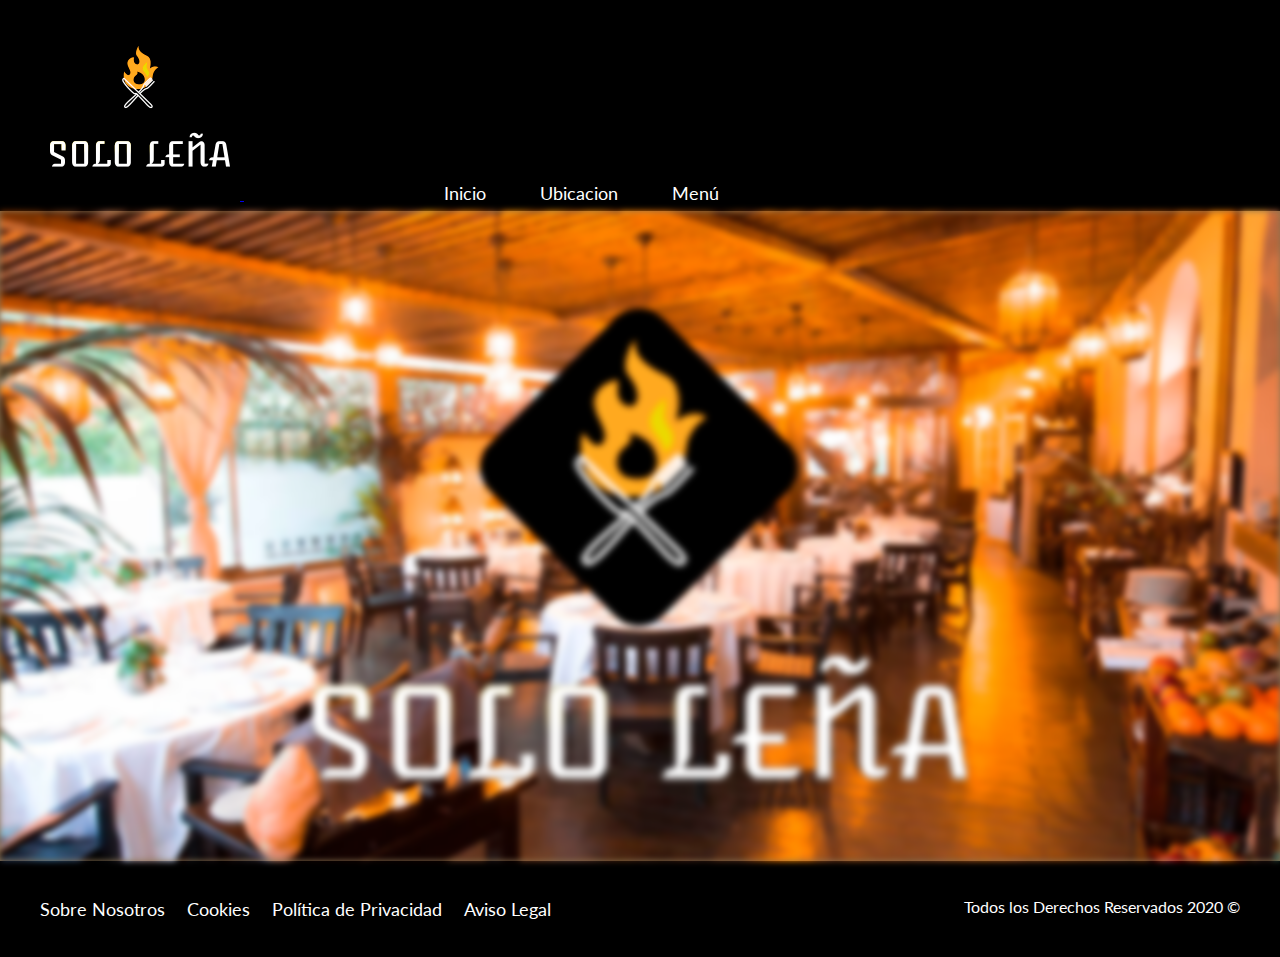
<file: index.html>
<!DOCTYPE html>
<html lang="es">

<head>
    <meta charset="UTF-8">
    <title>Solo Leña</title>
    <meta name="viewport" content="width=device-width, initial-scale=1.0">
    <link href="https://fonts.googleapis.com/css2?family=Lato:wght@300;400;700;900&display=swap" rel="stylesheet">
    <link rel="shortcut icon" type="image/x-icon"  href="../img/logoico.ico">
    <link rel="stylesheet" href="css/normalize.css">
    <link rel="stylesheet" href="css/global.css">
    <link rel="stylesheet" href="css/index.css">
</head>

<body>
    <header class="site-header inicio">
        <div class="contenedor"> 
            <div class="barra">
                <a href="index.html">
                    <img src="img/logoblanco.png" alt="SoloLeña">
                </a>
                <nav class="navegacion-barra">
                    <a href="index.html">Inicio</a>
                    <a href="html/ubicacion.html">Ubicacion</a>
                    <a href="html/menu.html">Menú</a>
                </nav>
            </div>
        </div>
    </header>
    <main>
    </main>
    <footer class="site-footer seccion">
        <div class="contenedor contenedor-footer">
            <nav class="navegacion-footer">
                <a href="">Sobre Nosotros</a>
                <a href="">Cookies</a>
                <a href="">Política de Privacidad</a>
                <a href="">Aviso Legal</a>
            </nav>
            <p class="copy">Todos los Derechos Reservados 2020 &copy;</p>
        </div>
    </footer>
<body>
</file>
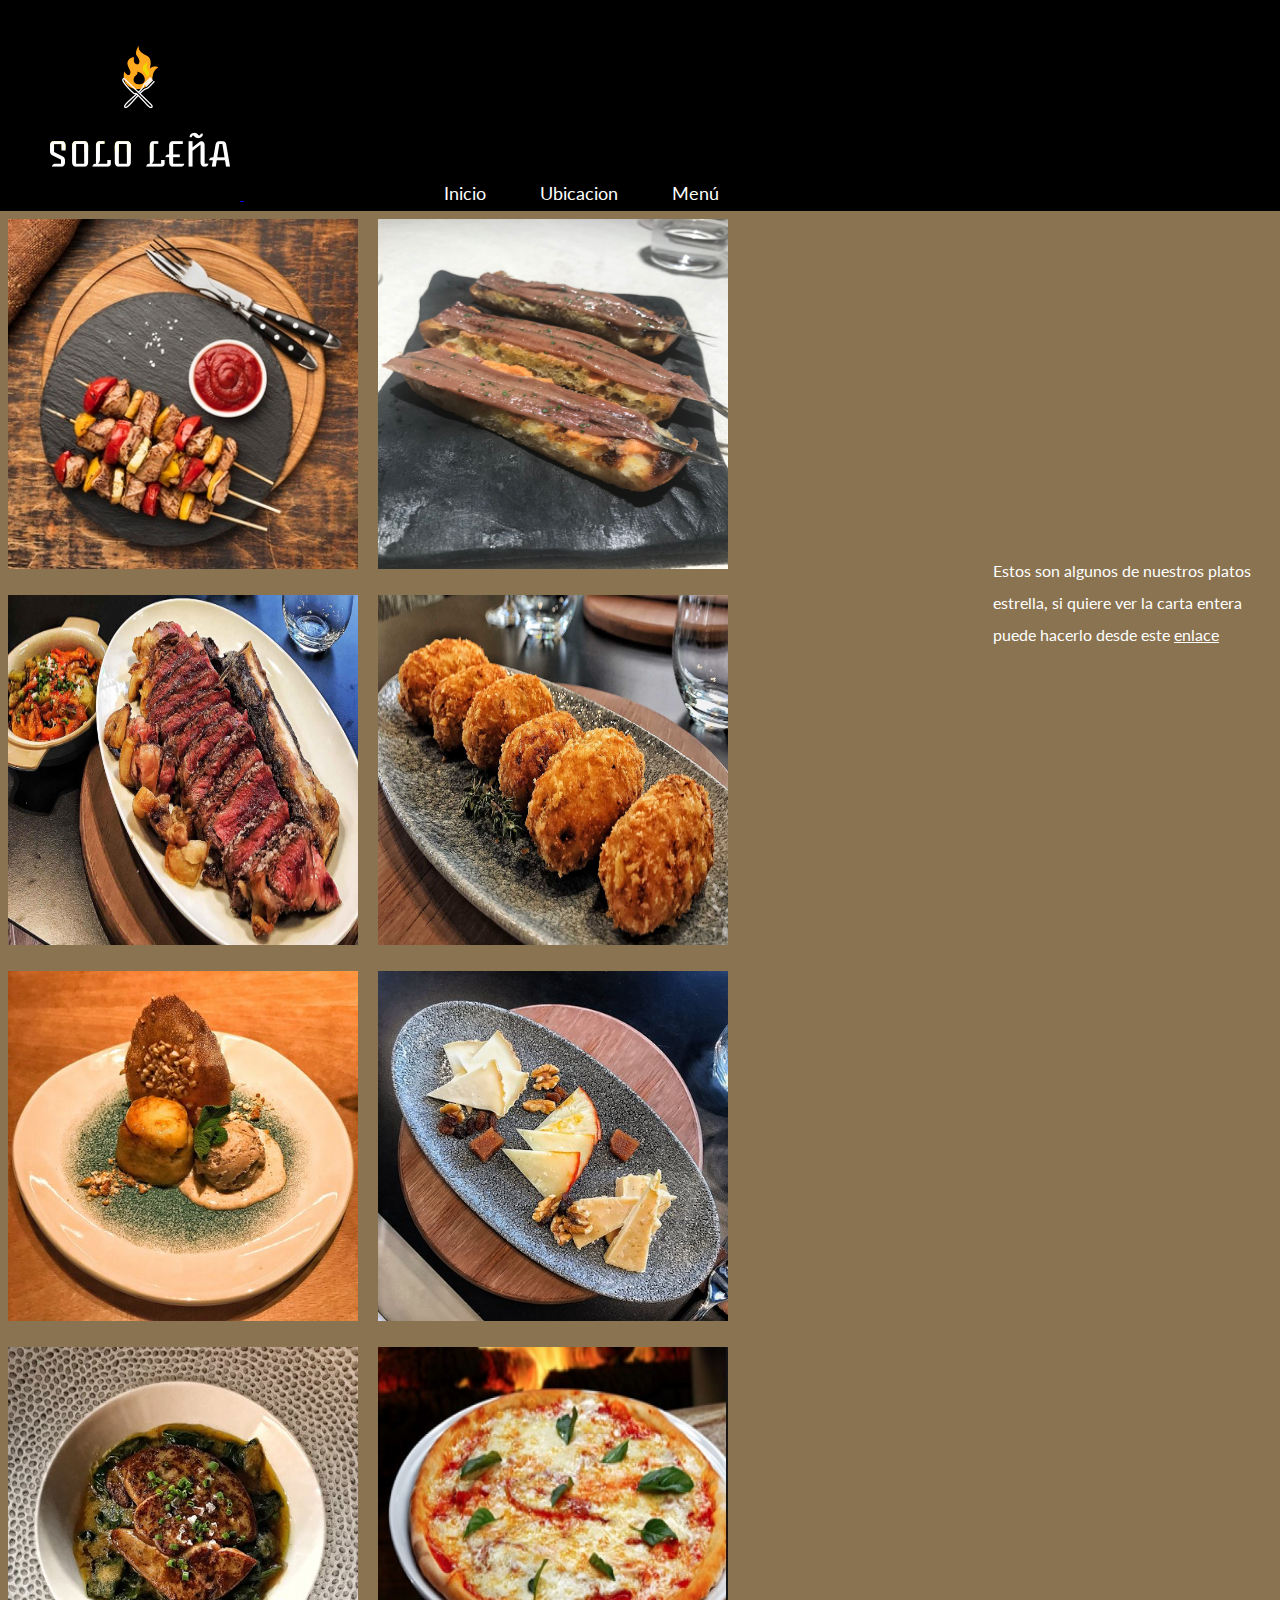
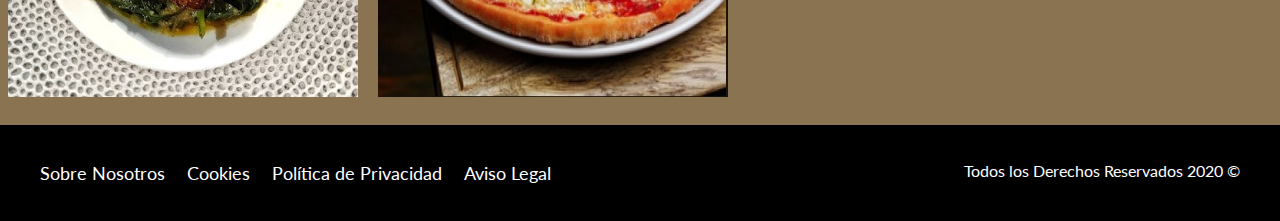
<file: html/menu.html>
<!DOCTYPE html>
<html lang="es">

<head>
    <meta charset="UTF-8">
    <title>Menú</title>
    <meta name="viewport" content="width=device-width, initial-scale=1.0">
    <link href="https://fonts.googleapis.com/css2?family=Lato:wght@300;400;700;900&display=swap" rel="stylesheet">
    <link rel="shortcut icon" type="image/x-icon"  href="../img/logoico.ico">
    <link rel="stylesheet" href="../css/normalize.css">
    <link rel="stylesheet" href="../css/global.css">
    <link rel="stylesheet" href="../css/menu.css">
</head>

<body>
    <header class="site-header inicio">
        <div class="contenedor"> 
            <div class="barra">
                <a href="../index.html">
                    <img src="../img/logoblanco.png" alt="SoloLeña">
                </a>
                <nav class="navegacion-barra">
                    <a href="../index.html">Inicio</a>
                    <a href="ubicacion.html">Ubicacion</a>
                    <a href="menu.html">Menú</a>
                </nav>
            </div>
        </div>
    </header>
    <main>
        <div class="menu">
            <div class="platos">
                <img src="../img/plato1.jpg">
                <img src="../img/plato2.jpg">
                <img src="../img/plato3.jpg">
                <img src="../img/plato4.jpg">
                <img src="../img/plato5.jpg">
                <img src="../img/plato6.jpg">
                <img src="../img/plato7.jpg">
                <img src="../img/plato8.jpg">
            </div>
            <div class="carta">
                <p>Estos son algunos de nuestros platos estrella, si quiere ver la carta entera puede hacerlo desde este <a href="carta.html">enlace</a></p>
            </div>
        </div>
    </main>
    <footer class="site-footer seccion">
        <div class="contenedor contenedor-footer">
            <nav class="navegacion-footer">
                <a href="">Sobre Nosotros</a>
                <a href="">Cookies</a>
                <a href="">Política de Privacidad</a>
                <a href="">Aviso Legal</a>
            </nav>
            <p class="copy">Todos los Derechos Reservados 2020 &copy;</p>
        </div>
    </footer>
<body>
</file>
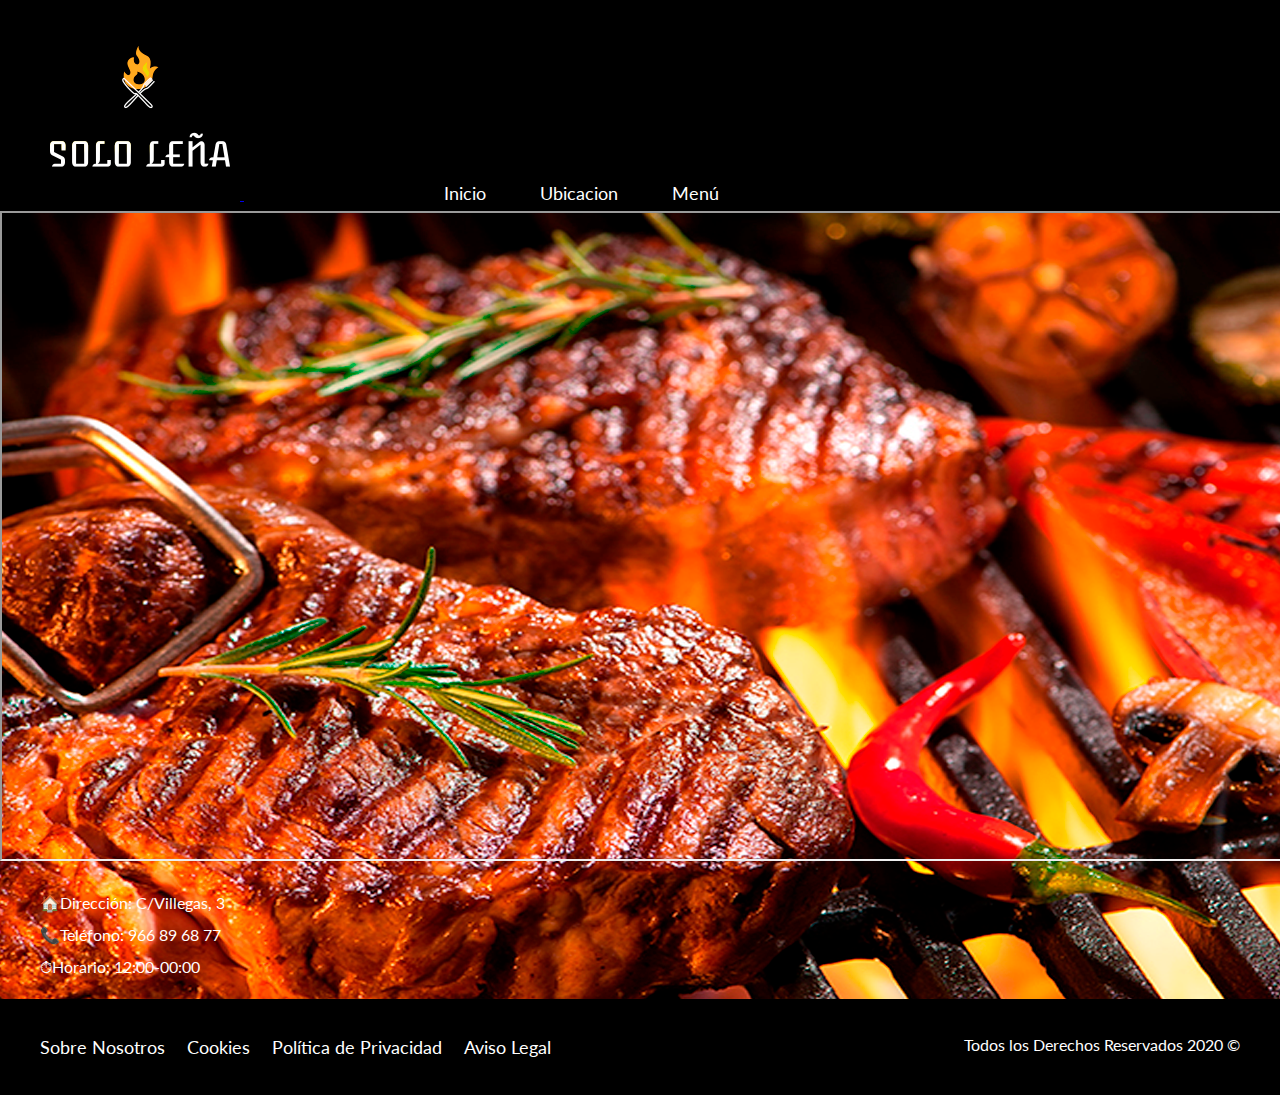
<file: html/ubicacion.html>
<!DOCTYPE html>
<html lang="es">

<head>
    <meta charset="UTF-8">
    <title>Ubicacion</title>
    <meta name="viewport" content="width=device-width, initial-scale=1.0">
    <link href="https://fonts.googleapis.com/css2?family=Lato:wght@300;400;700;900&display=swap" rel="stylesheet">
    <link rel="shortcut icon" type="image/x-icon"  href="../img/logoico.ico">
    <link rel="stylesheet" href="../css/normalize.css">
    <link rel="stylesheet" href="../css/global.css">
    <link rel="stylesheet" href="../css/ubicacion.css">
</head>

<body>
    <header class="site-header inicio">
        <div class="contenedor"> 
            <div class="barra">
                <a href="../index.html">
                    <img src="../img/logoblanco.png" alt="SoloLeña">
                </a>
                <nav class="navegacion-barra">
                    <a href="../index.html">Inicio</a>
                    <a href="ubicacion.html">Ubicacion</a>
                    <a href="menu.html">Menú</a>
                </nav>
            </div>
        </div>
    </header>
    <main>
        <p class="mapa">
            <iframe src="https://www.google.com/maps/embed?pb=!1m18!1m12!1m3!1d782.2903639164074!2d-0.4857100707540125!3d38.34524495053938!2m3!1f0!2f0!3f0!3m2!1i1024!2i768!4f13.1!3m3!1m2!1s0xd6237b25a84d6f1%3A0x6ecdbeda59897b49!2sCalle%20Villegas%2C%203%2C%2003001%20Alicante%20(Alacant)%2C%20Alicante!5e0!3m2!1ses!2ses!4v1610683628681!5m2!1ses!2ses" width="1600" height="650"></iframe>
        </p>
            <ul class="info"> 
                <li>&#127968;Dirección: C/Villegas, 3</li>
                <li>&#128222;Teléfono: 966 89 68 77</li>
                <li>&#9201;Horario: 12:00-00:00</li>
            </ul>
    </main>
    <footer class="site-footer seccion">
        <div class="contenedor contenedor-footer">
            <nav class="navegacion-footer">
                <a href="">Sobre Nosotros</a>
                <a href="">Cookies</a>
                <a href="">Política de Privacidad</a>
                <a href="">Aviso Legal</a>
            </nav>
            <p class="copy">Todos los Derechos Reservados 2020 &copy;</p>
        </div>
    </footer>
<body>
</file>
<file: css/index.css>
/** BGIMG **/
main{
    background-image: url(../img/bgindex.png);
    background-position: center center;
    background-repeat: no-repeat;
    height: 65rem;
    align-items: center;  
    -webkit-filter: blur(3px);
   -moz-filter: blur(3px);
   -o-filter: blur(3px);
   -ms-filter: blur(3px);
   filter: blur(3px);
}
</file>
<file: css/menu.css>
main{
    display:inline-block;
}
.menu{
    display:table;
}
.platos{
    display:table-cell;
}
.platos img{
    margin: 0.8rem;
    width: 35rem;
    height:35rem ;
    transition: transform .5s ;
}
.platos img:hover
{
    transform: scale(1.5)
}
.carta{
    color:white;
    display: table-cell;
}
.carta a{
    color:white;
}
.carta a:hover{
    color:#F5A733;
}
</file>
<file: css/ubicacion.css>
/** BGIMG **/
main{
    background-image: url(../img/bgubi.png);
    background-position: center center;
    background-repeat: no-repeat;
}
/** MAPA **/
.mapa{
    margin:0;
    display: inline-block;
}
/** INFO **/
.info{
    color:white;
    display: inline-block;
    vertical-align: top;
}
.info li{
    list-style: none;
}
</file>
<file: css/global.css>
/* Globales */
html{
    box-sizing: border-box;
    font-size:62.5%; /**Reset para REMS - 62.5% = 10px de 16px **/
}
*, *:before, *:after{
    box-sizing: inherit;
}
body{
    font-family: 'Lato', sans-serif;
    font-size: 1.6rem;
    line-height: 2;
    background-color:#8A7350;
}
img{
    max-width: 50%;
}
.contenedor {
    max-width: 120rem; /* = 1200px*/
    margin: 0 auto;
}
/* Header */
.site-header.inicio{
    background-color:black;
    align-items: center;
}
/** NavegacionBarra **/
.navegacion-barra{
    display: inline-block;
    padding-left:20rem;
}
.navegacion-barra a{
    color:white;
    text-decoration: none;
    font-size: 1.8rem; /* = 18px*/
    margin-right: 5rem;
}
.navegacion-barra a:hover{
    color:#333333;
}
.navegacion-barra a:last-of-type{
    margin-right: 0;
}
/** Footer **/
.site-footer{
    background-color: black;
    margin: 0;
}
.contenedor-footer{
    padding: 3rem 0;
    display: flex;
    justify-content: space-between;
}
.copy{
    margin: 0;
    color:white;
}
/** NavegacionFooter **/
.navegacion-footer a{
    color:white;
    text-decoration: none;
    font-size: 1.8rem;
    margin-right: 1.8rem;
}
.navegacion-footer a:hover{
    color:#333333;
}
.navegacion-footer a:last-of-type{
    margin-right: 0;
}
</file>
